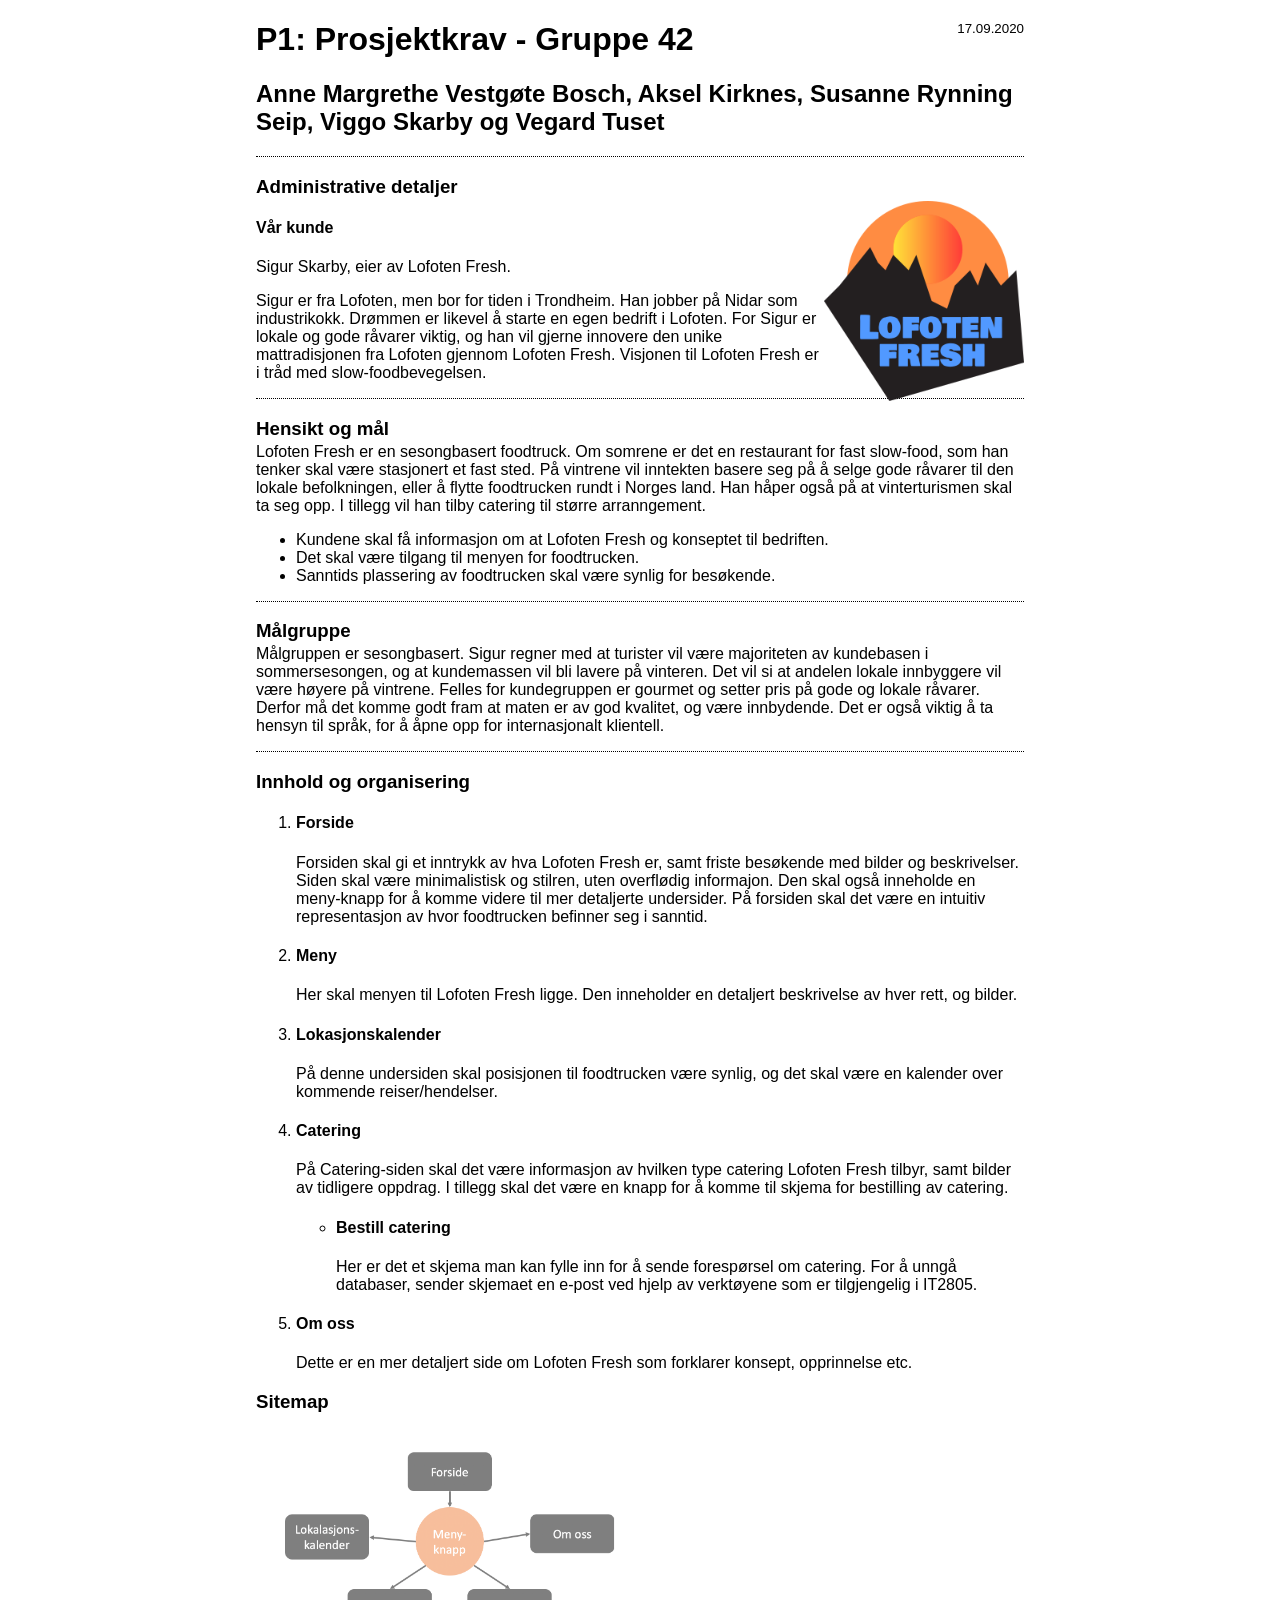
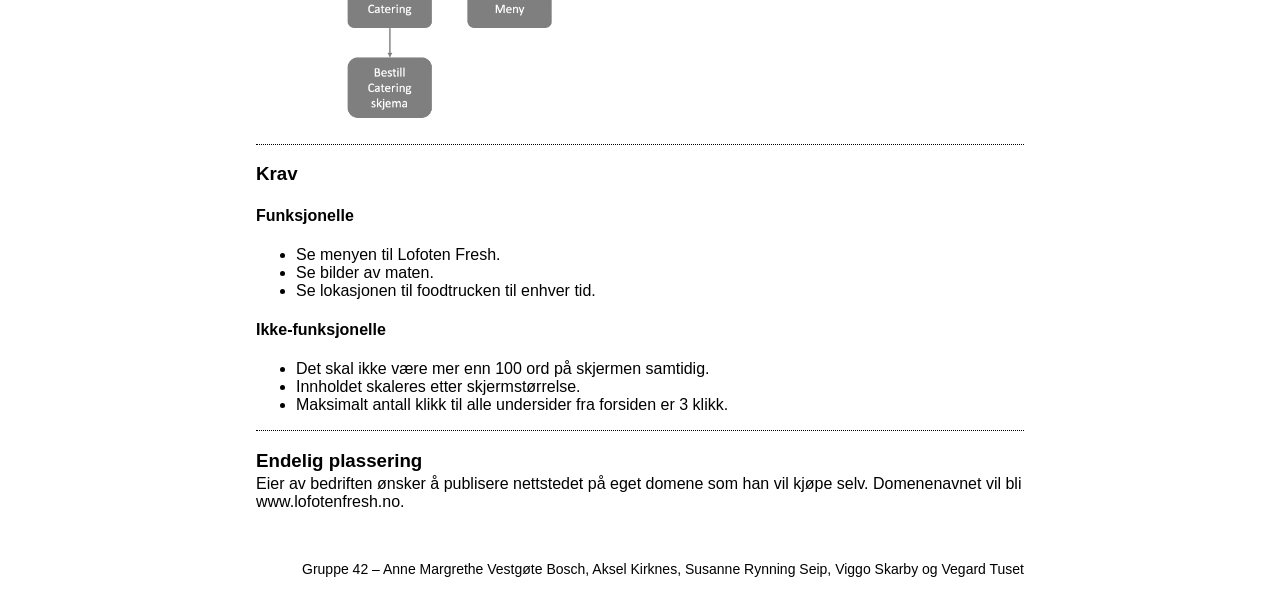
<file: P1/P1_requirements_42.html>
<!DOCTYPE html>
<html lang="nb" dir="ltr">

<head>
    <meta charset="utf-8">
    <title>P1 - LofotenFresh</title>
    <link rel="stylesheet" href="style.css">
</head>

<body>
    <header>
        <sub>17.09.2020</sub>
        <h1>P1: Prosjektkrav - Gruppe 42</h1>
        <h2>Anne Margrethe Vestgøte Bosch, Aksel Kirknes, Susanne Rynning Seip, Viggo Skarby og Vegard Tuset</h2>
    </header>
    <main>
        <section>
            <h3>Administrative detaljer</h3>
            <img src="logo.png" alt="Logo for Lofotoen Fresh" id="logo">
            <h4>Vår kunde</h4>
            <p>Sigur Skarby, eier av Lofoten Fresh.</p>
            <p>Sigur er fra Lofoten, men bor for tiden i Trondheim. Han jobber på Nidar som industrikokk. Drømmen er likevel å starte en egen bedrift i Lofoten. For Sigur er lokale og gode råvarer viktig, og han vil gjerne innovere den unike mattradisjonen fra Lofoten gjennom Lofoten Fresh. Visjonen til Lofoten Fresh er i tråd med slow-foodbevegelsen.</p>
        </section>
        <section>
            <h3>Hensikt og mål</h3>
            <p>Lofoten Fresh er en sesongbasert foodtruck. Om somrene er det en restaurant for fast slow-food, som han tenker skal være stasjonert et fast sted. På vintrene vil inntekten basere seg på å selge gode råvarer til den lokale befolkningen, eller å flytte foodtrucken rundt i Norges land. Han håper også på at vinterturismen skal ta seg opp. I tillegg vil han tilby catering til større arranngement.</p>
            <ul>
                <li>Kundene skal få informasjon om at Lofoten Fresh og konseptet til bedriften.</li>
                <li>Det skal være tilgang til menyen for foodtrucken.</li>
                <li>Sanntids plassering av foodtrucken skal være synlig for besøkende.</li>
            </ul>
        </section>
        <section>
            <h3>Målgruppe</h3>
            <p>Målgruppen er sesongbasert. Sigur regner med at turister vil være majoriteten av kundebasen i sommersesongen, og at kundemassen vil bli lavere på vinteren. Det vil si at andelen lokale innbyggere vil være høyere på vintrene. Felles for kundegruppen er gourmet og setter pris på gode og lokale råvarer. Derfor må det komme godt fram at maten er av god kvalitet, og være innbydende. Det er også viktig å ta hensyn til språk, for å åpne opp for internasjonalt klientell.</p>
        </section>
        <section>
            <h3>Innhold og organisering</h3>
            <ol>
                <li>
                    <h4>Forside</h4>
                    <p>Forsiden skal gi et inntrykk av hva Lofoten Fresh er, samt friste besøkende med bilder og beskrivelser. Siden skal være minimalistisk og stilren, uten overflødig informajon. Den skal også inneholde en meny-knapp for å komme videre til mer detaljerte undersider. På forsiden skal det være en intuitiv representasjon av hvor foodtrucken befinner seg i sanntid.</p>
                </li>
                <li>
                    <h4>Meny</h4>
                    <p>Her skal menyen til Lofoten Fresh ligge. Den inneholder en detaljert beskrivelse av hver rett, og bilder. </p>
                </li>
                <li>
                    <h4>Lokasjonskalender</h4>
                    <p>På denne undersiden skal posisjonen til foodtrucken være synlig, og det skal være en kalender over kommende reiser/hendelser.</p>
                </li>
                <li>
                    <h4>Catering</h4>
                    <p>På Catering-siden skal det være informasjon av hvilken type catering Lofoten Fresh tilbyr, samt bilder av tidligere oppdrag. I tillegg skal det være en knapp for å komme til skjema for bestilling av catering.</p>
                    <ul>
                        <li>
                            <h4>Bestill catering</h4>
                            <p>Her er det et skjema man kan fylle inn for å sende forespørsel om catering. For å unngå databaser, sender skjemaet en e-post ved hjelp av verktøyene som er tilgjengelig i IT2805.</p>
                        </li>
                    </ul>
                </li>
                <li>
                    <h4>Om oss</h4>
                    <p>Dette er en mer detaljert side om Lofoten Fresh som forklarer konsept, opprinnelse etc.</p>
                </li>
            </ol>
            <h3>Sitemap</h3>
            <img src="Sitemap.png" alt="Struktur over nettstedet." style="width:50%; height:auto;">
        </section>
        <section>
            <h3>Krav</h3>
            <h4>Funksjonelle</h4>
            <ul>
                <li>Se menyen til Lofoten Fresh.</li>
                <li>Se bilder av maten.</li>
                <li>Se lokasjonen til foodtrucken til enhver tid.</li>
            </ul>
            <h4>Ikke-funksjonelle</h4>
            <ul>
                <li>Det skal ikke være mer enn 100 ord på skjermen samtidig.</li>
                <li>Innholdet skaleres etter skjermstørrelse.</li>
                <li>Maksimalt antall klikk til alle undersider fra forsiden er 3 klikk.</li>
            </ul>
        </section>
        <section>
            <h3>Endelig plassering</h3>
            <p>Eier av bedriften ønsker å publisere nettstedet på eget domene som han vil kjøpe selv. Domenenavnet vil bli www.lofotenfresh.no.</p>
        </section>
    </main>
    <footer>
        <p>Gruppe 42 – Anne Margrethe Vestgøte Bosch, Aksel Kirknes, Susanne Rynning Seip, Viggo Skarby og Vegard Tuset</p>
    </footer>
</body>

</html>
</file>
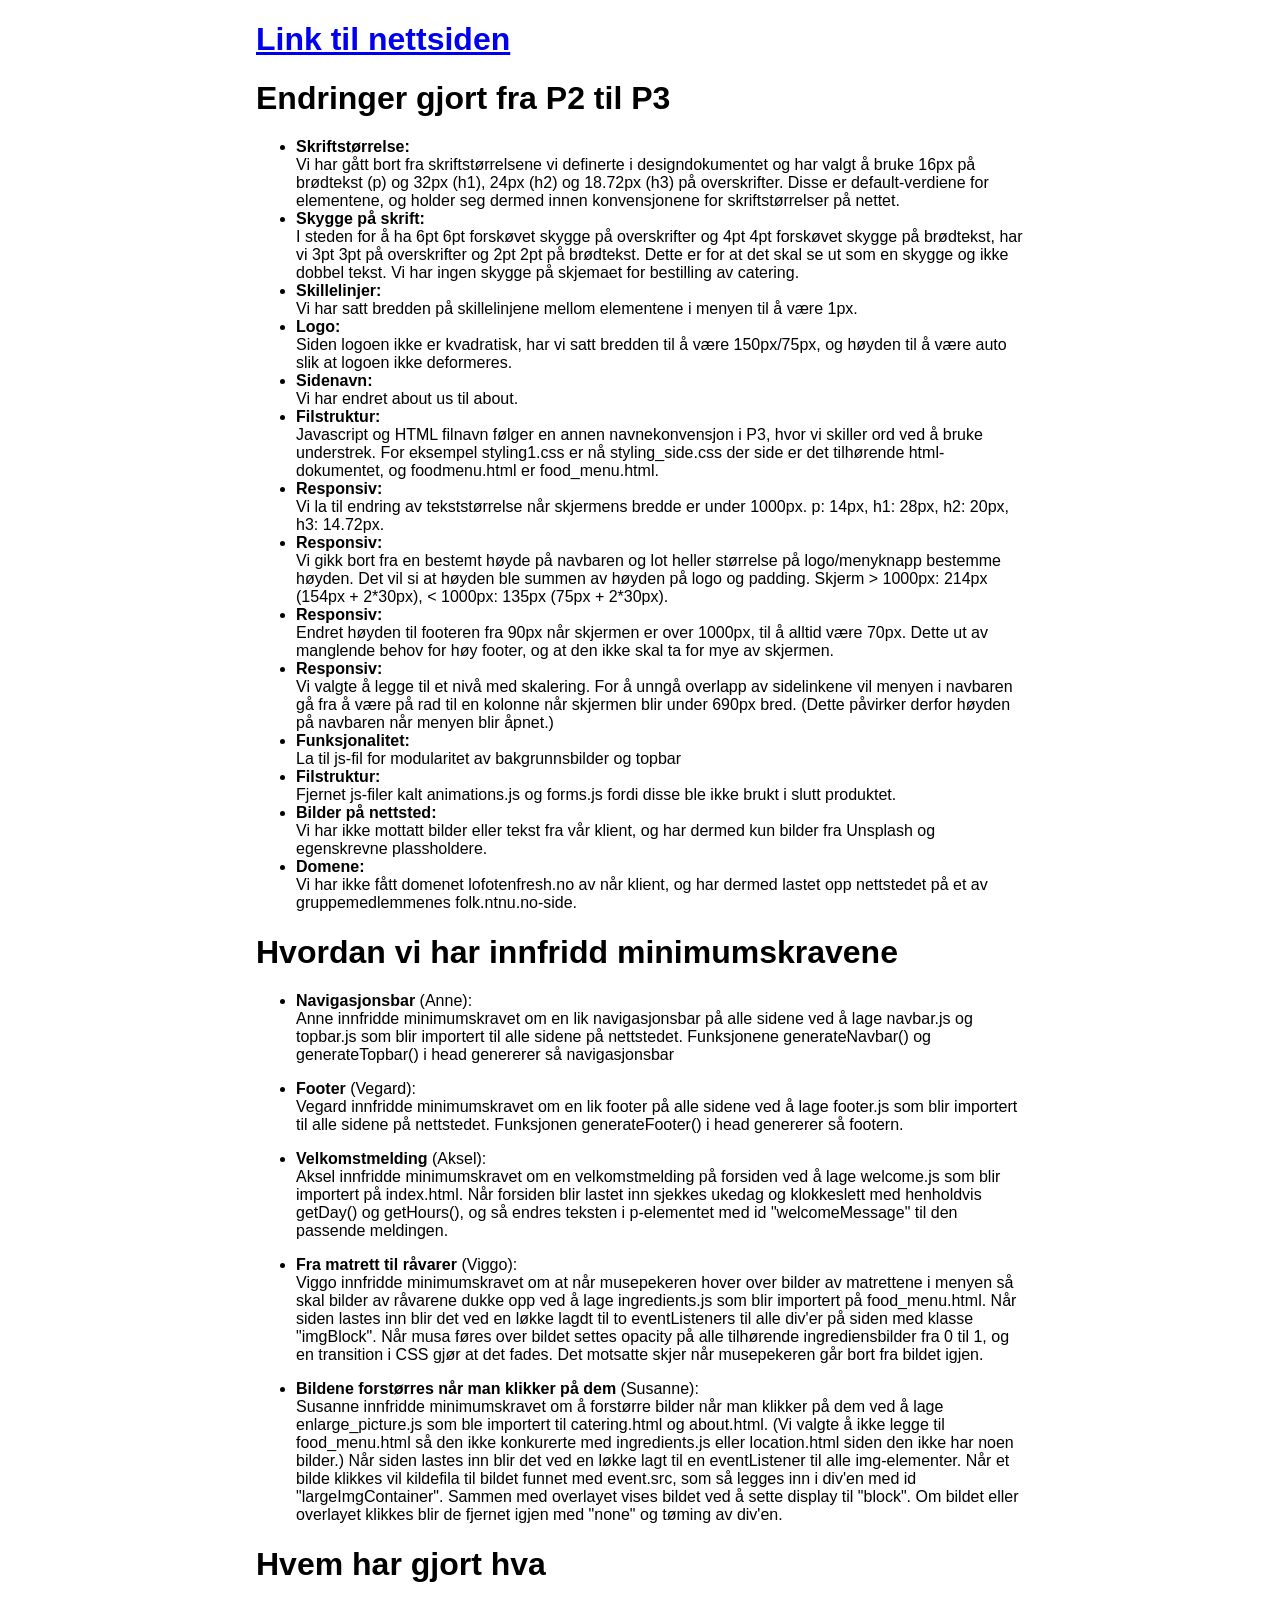
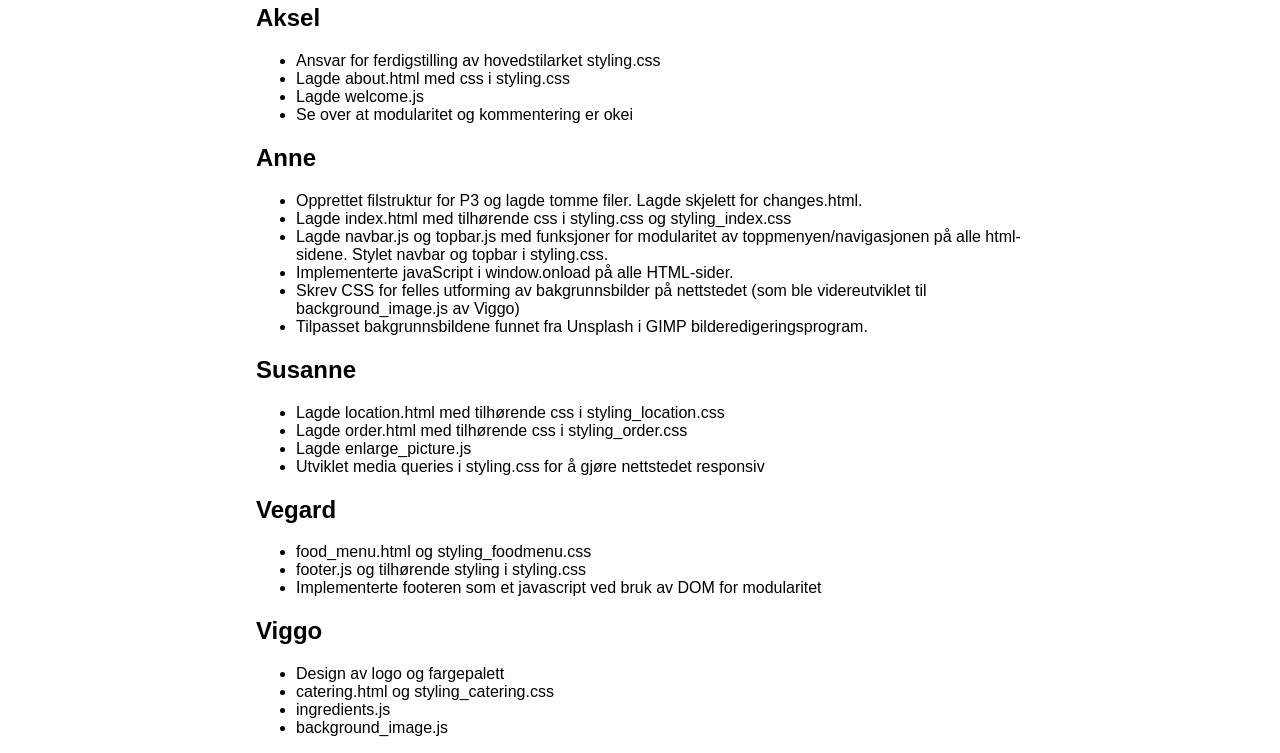
<file: P3/changes.html>
<!DOCTYPE html>
<html lang="nb">
    <head>
        <title>Endringer</title>
        <link rel="stylesheet" href="../P1/style.css">
    </head>
    <body>
        <h1><a href="http://folk.ntnu.no/viggosk" target="_blank">Link til nettsiden</a></h1>
        <h1>Endringer gjort fra P2 til P3</h1>
        <div>
            <ul>
                <li><b>Skriftstørrelse:</b><br> Vi har gått bort fra skriftstørrelsene vi definerte i designdokumentet og har valgt å bruke 16px på brødtekst (p) og 32px (h1), 24px (h2) og 18.72px (h3) på overskrifter. Disse er default-verdiene for elementene, og holder seg dermed innen konvensjonene for skriftstørrelser på nettet.
                </li>
                <li><b>Skygge på skrift:</b> <br> I steden for å ha 6pt 6pt forskøvet skygge på overskrifter og 4pt 4pt forskøvet skygge på brødtekst, har vi 3pt 3pt på overskrifter og 2pt 2pt på brødtekst. Dette er for at det skal se ut som en skygge og ikke dobbel tekst. Vi har ingen skygge på skjemaet for bestilling av catering.</li>
                <li><b>Skillelinjer:</b> <br />Vi har satt bredden på skillelinjene mellom elementene i menyen til å være 1px.</li>
                <li><b>Logo: </b><br /> Siden logoen ikke er kvadratisk, har vi satt bredden til å være 150px/75px, og høyden til å være auto slik at logoen ikke deformeres.</li>
                <li><b>Sidenavn:</b><br /> Vi har endret about us til about.</li>
                <li><b>Filstruktur:</b><br> Javascript og HTML filnavn følger en annen navnekonvensjon i P3, hvor vi skiller ord ved å bruke understrek. For eksempel styling1.css er nå styling_side.css der side er det tilhørende html-dokumentet, og foodmenu.html er food_menu.html.
                </li>
                <li><b>Responsiv:</b><br> Vi la til endring av tekststørrelse når skjermens bredde er under 1000px. p: 14px, h1: 28px, h2: 20px, h3: 14.72px.
                </li>
                <li><b>Responsiv:</b><br> Vi gikk bort fra en bestemt høyde på navbaren og lot heller størrelse på logo/menyknapp bestemme høyden. Det vil si at høyden ble summen av høyden på logo og padding. Skjerm &gt; 1000px: 214px (154px + 2*30px), &lt; 1000px: 135px (75px + 2*30px).
                </li>
                <li><b>Responsiv:</b><br> Endret høyden til footeren fra 90px når skjermen er over 1000px, til å alltid være 70px. Dette ut av manglende behov for høy footer, og at den ikke skal ta for mye av skjermen.</li>
                <li><b>Responsiv:</b><br> Vi valgte å legge til et nivå med skalering. For å unngå overlapp av sidelinkene vil menyen i navbaren gå fra å være på rad til en kolonne når skjermen blir under 690px bred. (Dette påvirker derfor høyden på navbaren når menyen blir åpnet.)
                </li>
                <li><b>Funksjonalitet:</b><br> La til js-fil for modularitet av bakgrunnsbilder og topbar</li>
                <li><b>Filstruktur:</b><br> Fjernet js-filer kalt animations.js og forms.js fordi disse ble ikke brukt i slutt produktet.</li>
                <li><b>Bilder på nettsted:</b> <br />Vi har ikke mottatt bilder eller tekst fra vår klient, og har dermed kun bilder fra Unsplash og egenskrevne plassholdere.</li>
                <li><b>Domene: </b><br /> Vi har ikke fått domenet lofotenfresh.no av når klient, og har dermed lastet opp nettstedet på et av gruppemedlemmenes folk.ntnu.no-side.</li>
            </ul>
        </div>
        <div>
          <h1>Hvordan vi har innfridd minimumskravene</h1>
          <ul>
              <li>
                  <p><strong>Navigasjonsbar</strong> (Anne): <br>
                  Anne innfridde minimumskravet om en lik navigasjonsbar på alle sidene ved å lage navbar.js og topbar.js som blir importert til alle sidene på nettstedet. Funksjonene generateNavbar() og generateTopbar() i head genererer så navigasjonsbar</p>
              </li>
              <li>
                  <p><strong>Footer</strong> (Vegard): <br>
                  Vegard innfridde minimumskravet om en lik footer på alle sidene ved å lage footer.js som blir importert til alle sidene på nettstedet. Funksjonen generateFooter() i head genererer så footern.</p>
              </li>
              <li>
                  <p><strong>Velkomstmelding</strong> (Aksel): <br>
                    Aksel innfridde minimumskravet om en velkomstmelding på forsiden ved å lage welcome.js som blir importert på index.html. Når forsiden blir lastet inn sjekkes ukedag og klokkeslett med henholdvis getDay() og getHours(), og så endres teksten i p-elementet med id "welcomeMessage" til den passende meldingen.</p>
              </li>
              <li>
                  <p><strong>Fra matrett til råvarer</strong> (Viggo): <br>
                    Viggo innfridde minimumskravet om at når musepekeren hover over bilder av matrettene i menyen så skal bilder av råvarene dukke opp ved å lage ingredients.js som blir importert på food_menu.html. Når siden lastes inn blir det ved en løkke lagdt til to eventListeners til alle div'er på siden med klasse "imgBlock". Når musa føres over bildet settes opacity på alle tilhørende ingrediensbilder fra 0 til 1, og en transition i CSS gjør at det fades. Det motsatte skjer når musepekeren går bort fra bildet igjen.</p>
              </li>
              <li>
                  <p><strong>Bildene forstørres når man klikker på dem</strong> (Susanne): <br>
                    Susanne innfridde minimumskravet om å forstørre bilder når man klikker på dem ved å lage enlarge_picture.js som ble importert til catering.html og about.html. (Vi valgte å ikke legge til food_menu.html så den ikke konkurerte med ingredients.js eller location.html siden den ikke har noen bilder.) Når siden lastes inn blir det ved en løkke lagt til en eventListener til alle img-elementer. Når et bilde klikkes vil kildefila til bildet funnet med event.src, som så legges inn i div'en med id "largeImgContainer". Sammen med overlayet vises bildet ved å sette display til "block". Om bildet eller overlayet klikkes blir de fjernet igjen med "none" og tøming av div'en.</p>
              </li>
          </ul>
        </div>
        <div>
            <h1>Hvem har gjort hva</h1>
            <h2>Aksel</h2>
            <ul>
              <li>Ansvar for ferdigstilling av hovedstilarket styling.css</li>
              <li>Lagde about.html med css i styling.css</li>
              <li>Lagde welcome.js</li>
              <li>Se over at modularitet og kommentering er okei</li>
            </ul>
            <h2>Anne</h2>
            <ul>
                <li>Opprettet filstruktur for P3 og lagde tomme filer. Lagde skjelett for changes.html.</li>
                <li>Lagde index.html med tilhørende css i styling.css og styling_index.css</li>
                <li>Lagde navbar.js og topbar.js med funksjoner for modularitet av toppmenyen/navigasjonen på alle html-sidene. Stylet navbar og topbar i styling.css.</li>
                <li>Implementerte javaScript i window.onload på alle HTML-sider.</li>
                <li>Skrev CSS for felles utforming av bakgrunnsbilder på nettstedet (som ble videreutviklet til background_image.js av Viggo)</li>
                <li>Tilpasset bakgrunnsbildene funnet fra Unsplash i GIMP bilderedigeringsprogram.</li>
            </ul>
            <h2>Susanne</h2>
            <ul>
              <li>Lagde location.html med tilhørende css i styling_location.css</li>
              <li>Lagde order.html med tilhørende css i styling_order.css</li>
              <li>Lagde enlarge_picture.js</li>
              <li>Utviklet media queries i styling.css for å gjøre nettstedet responsiv</li>
            </ul>
            <h2>Vegard</h2>
            <ul>
              <li>food_menu.html og styling_foodmenu.css</li>
              <li>footer.js og tilhørende styling i styling.css</li>
              <li>Implementerte footeren som et javascript ved bruk av DOM for modularitet</li>
            </ul>
            <h2>Viggo</h2>
            <ul>
              <li>Design av logo og fargepalett</li>
              <li>catering.html og styling_catering.css</li>
              <li>ingredients.js</li>
              <li>background_image.js</li>
            </ul>
        </div>
    </body>
</html>
</file>
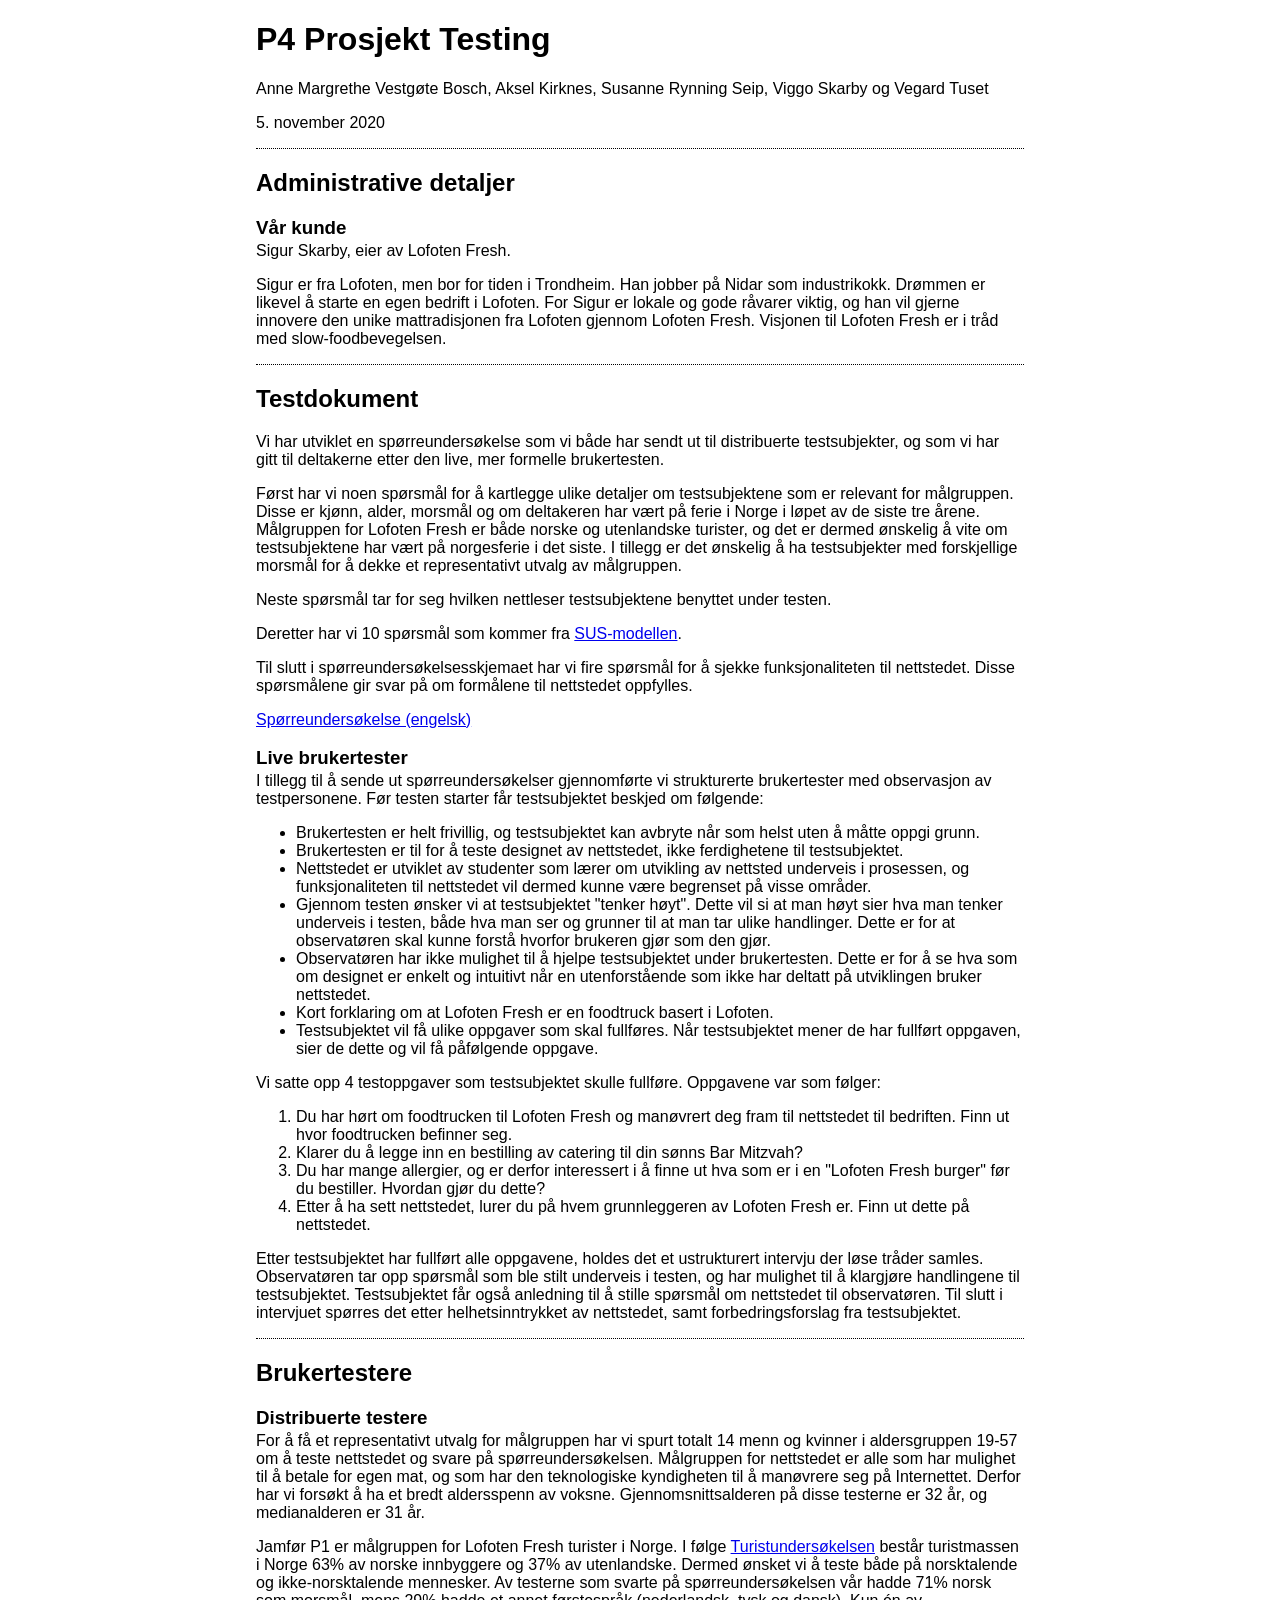
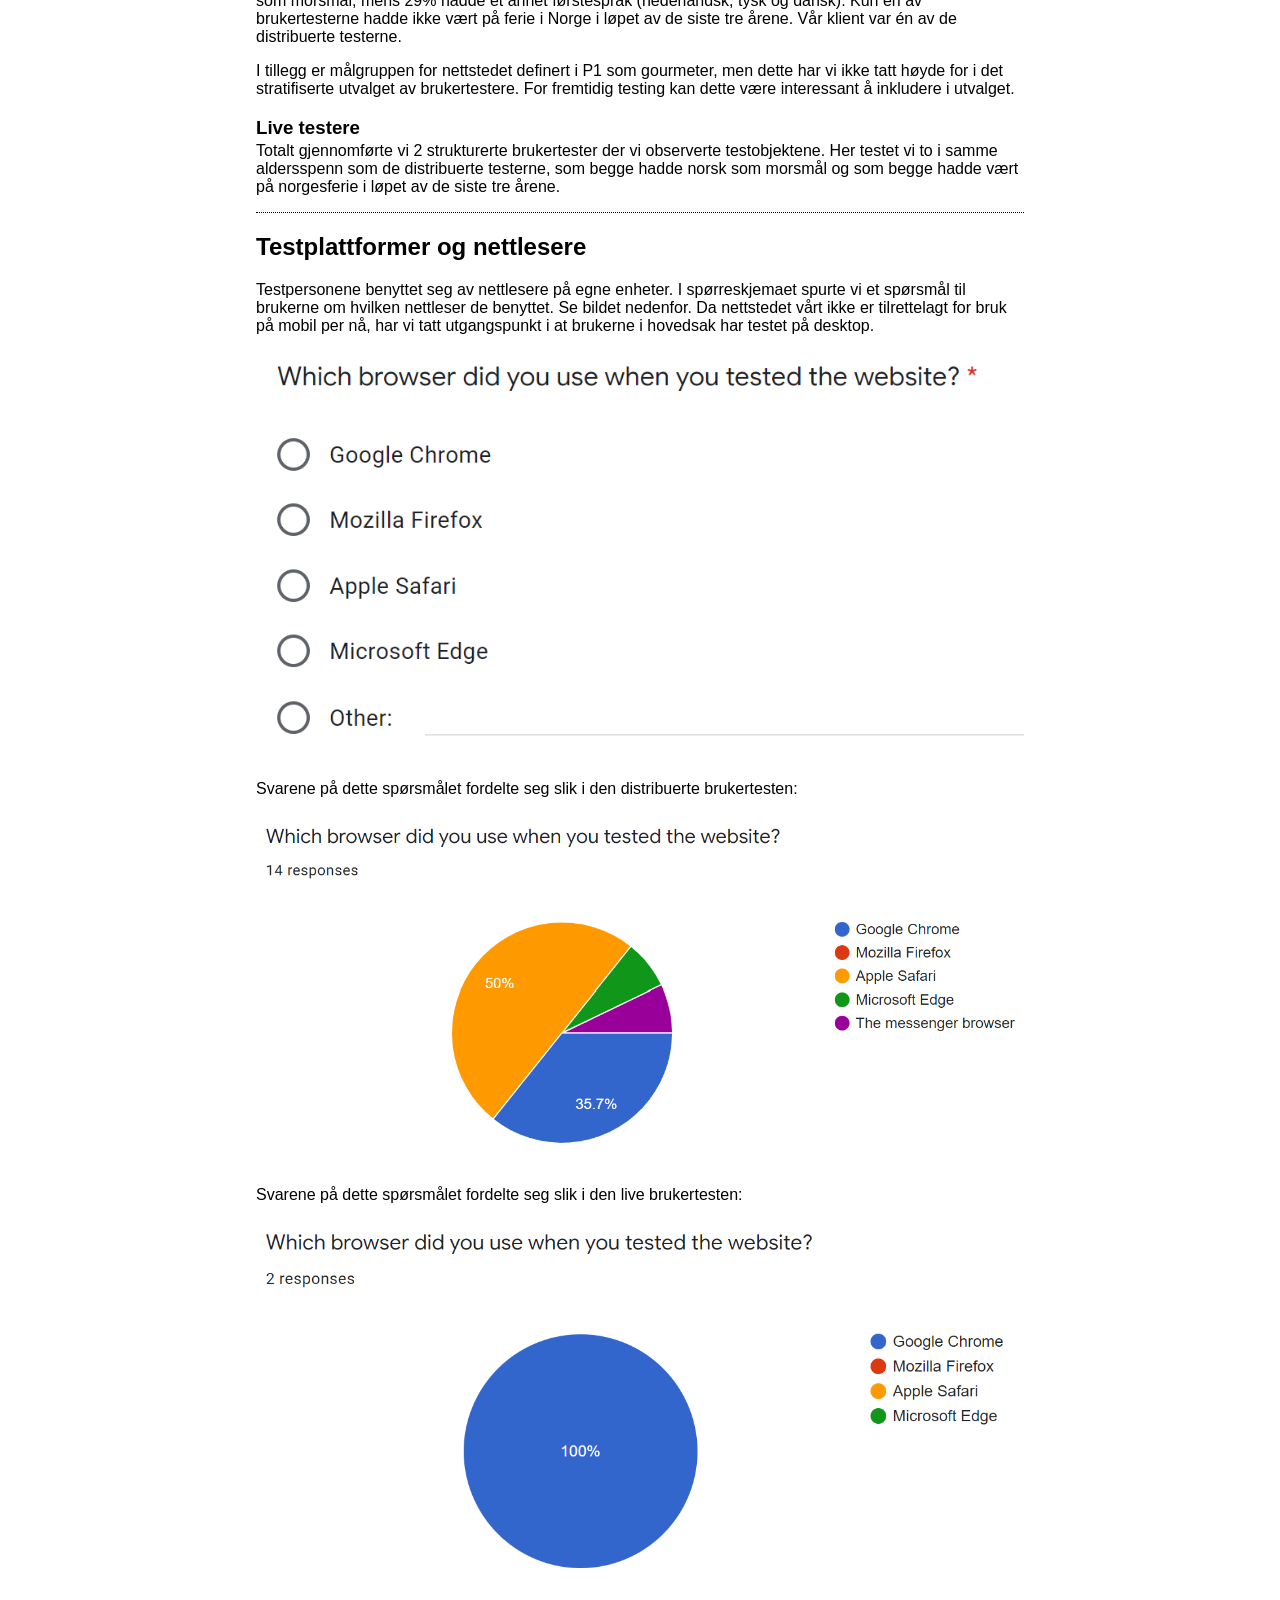
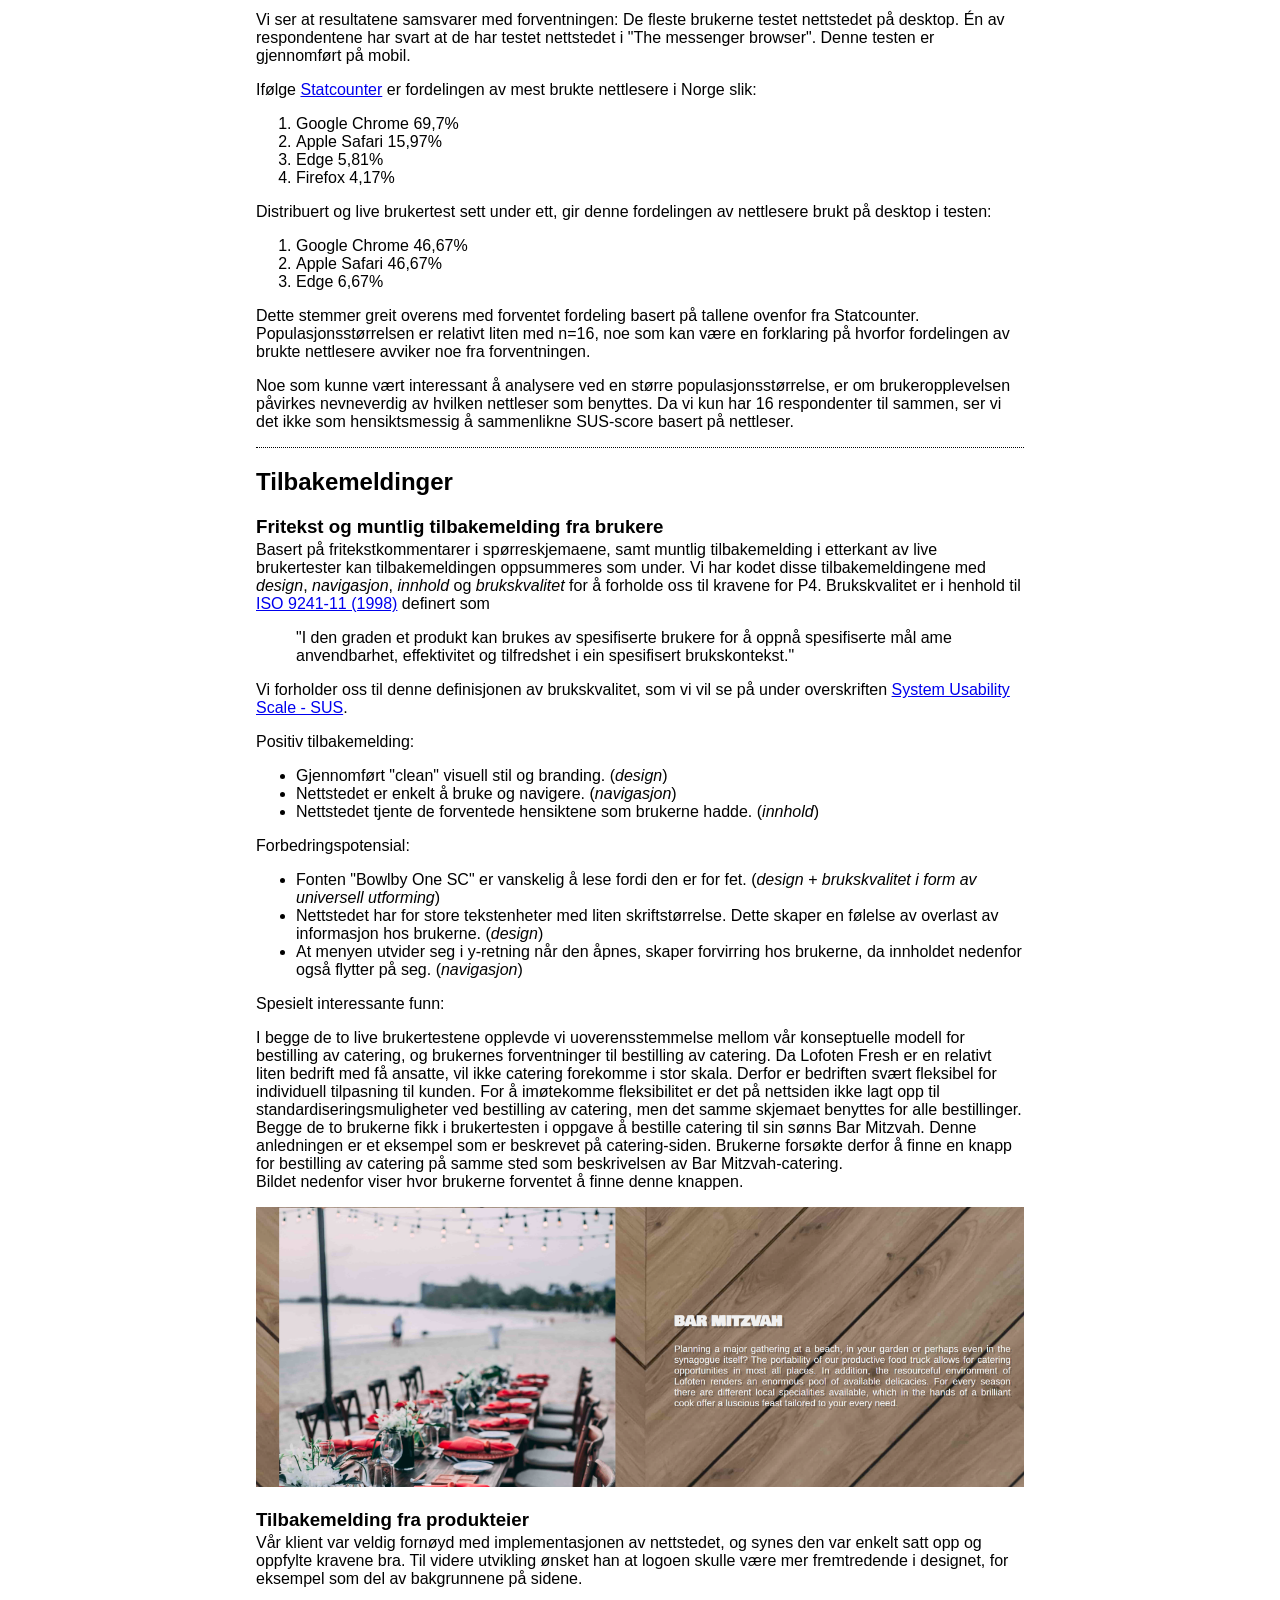
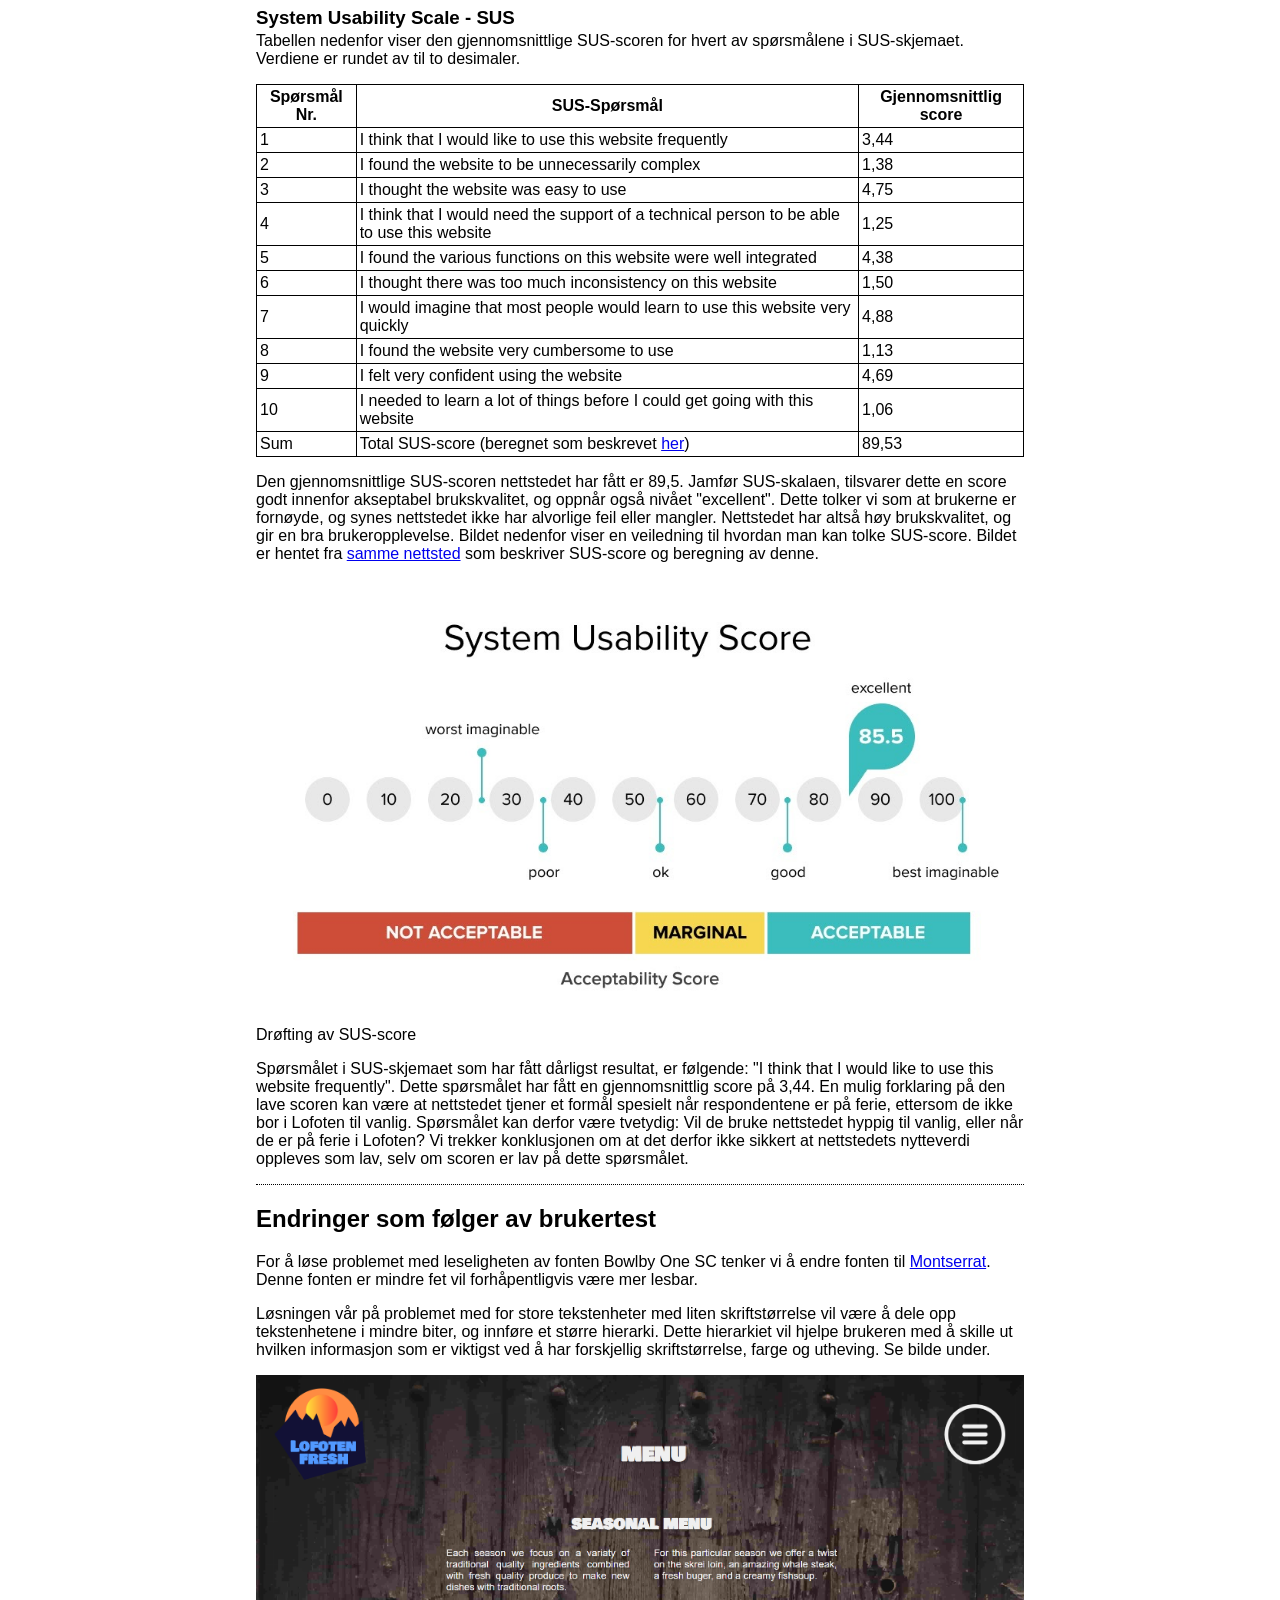
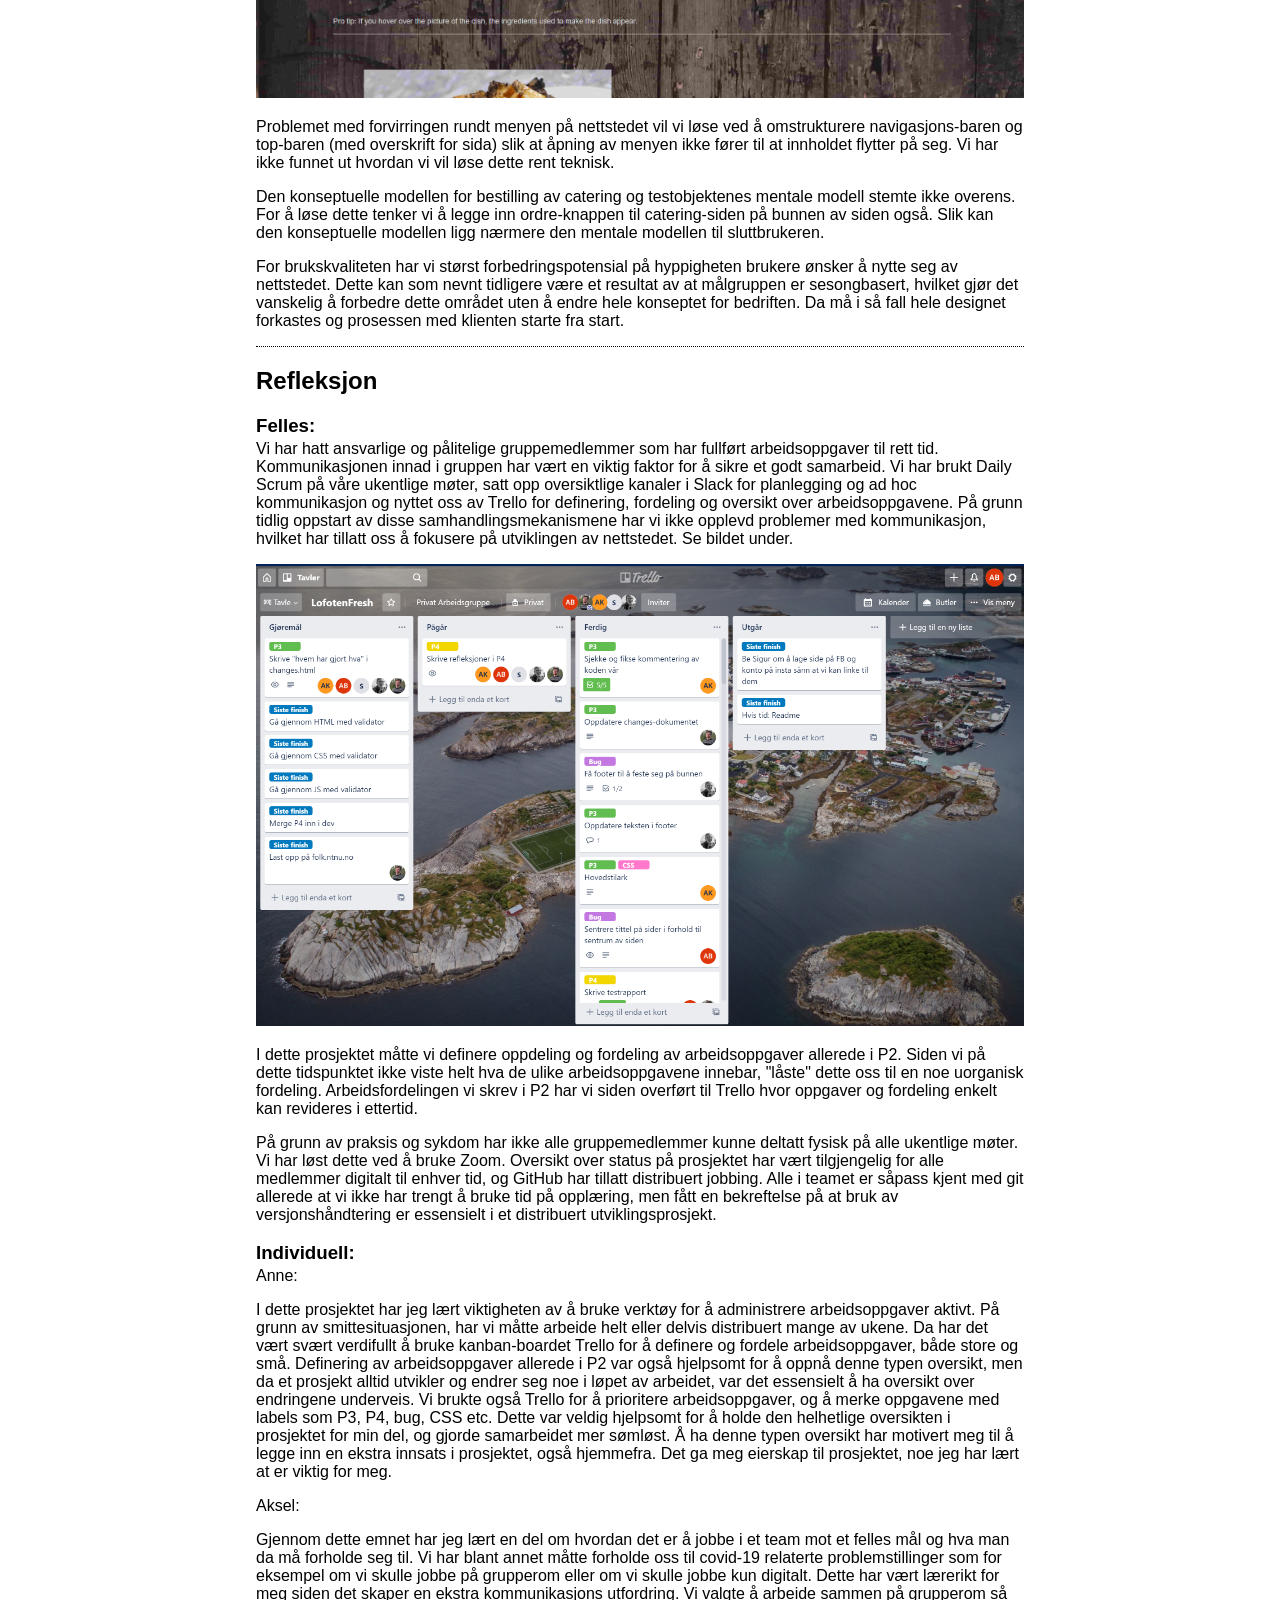
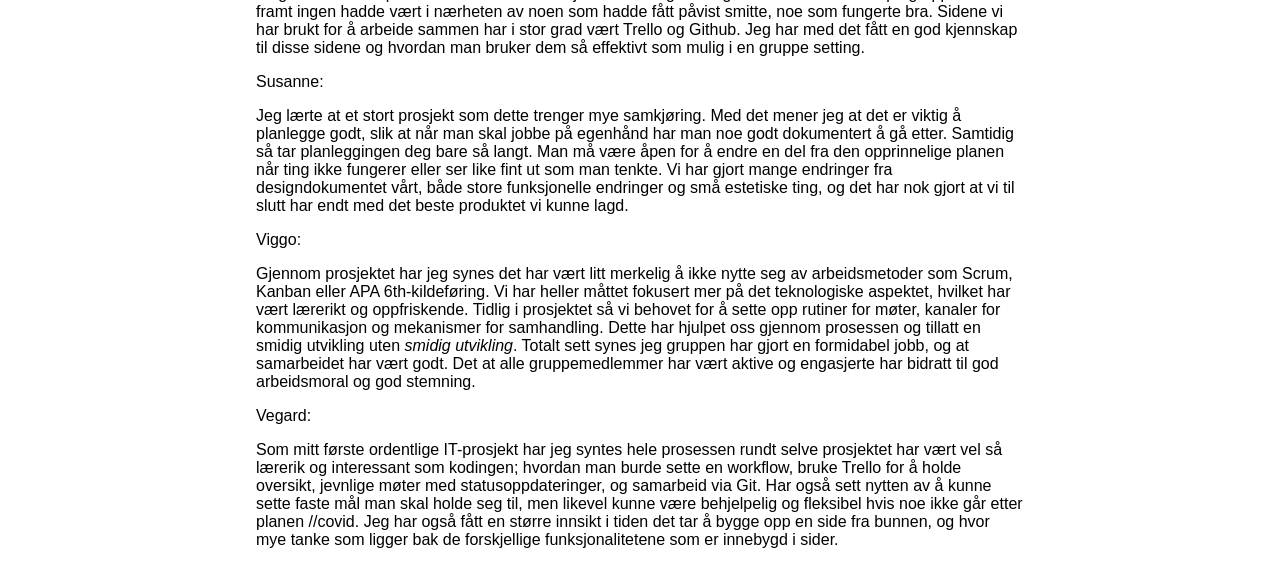
<file: P4/P4_testing_42.html>
<!DOCTYPE html>
<html lang="nb" dir="ltr">
  <head>
    <meta charset="utf-8">
    <link rel="stylesheet" href="../P1/style.css">
    <title>P4 - LofotenFresh</title>
  </head>

  <body>
  <header>
    <h1>P4 Prosjekt Testing</h1>
    <p>Anne Margrethe Vestgøte Bosch, Aksel Kirknes, Susanne Rynning Seip, Viggo Skarby og Vegard Tuset</p>
    <p>5. november 2020</p>
  </header>
  <main>
    <section>
        <h2>Administrative detaljer</h2>
        <h3>Vår kunde</h3>
        <p>Sigur Skarby, eier av Lofoten Fresh.</p>
        <p>
          Sigur er fra Lofoten, men bor for tiden i Trondheim. Han jobber på Nidar som industrikokk. Drømmen er likevel å starte en egen bedrift i Lofoten.
          For Sigur er lokale og gode råvarer viktig, og han vil gjerne innovere den unike mattradisjonen fra Lofoten gjennom Lofoten Fresh. Visjonen til Lofoten Fresh er i tråd med slow-foodbevegelsen.
        </p>
    </section>
    <section>
      <h2>Testdokument</h2>
      <p>Vi har utviklet en spørreundersøkelse som vi både har sendt ut til distribuerte testsubjekter, og som vi har gitt til deltakerne etter den live, mer formelle brukertesten.</p>
      <p>Først har vi noen spørsmål for å kartlegge ulike detaljer om testsubjektene som er relevant for målgruppen. Disse er kjønn, alder, morsmål og om deltakeren har vært på ferie i Norge i løpet av de siste tre årene.
        Målgruppen for Lofoten Fresh er både norske og utenlandske turister, og det er dermed ønskelig å vite om testsubjektene har vært på norgesferie i det siste. I tillegg er det ønskelig å ha testsubjekter med forskjellige morsmål for å dekke et representativt utvalg av målgruppen.</p>
      <p>Neste spørsmål tar for seg hvilken nettleser testsubjektene benyttet under testen.</p>
      <p>Deretter har vi 10 spørsmål som kommer fra <a target="_blank" href="https://xd.adobe.com/ideas/process/user-testing/sus-system-usability-scale-ux/">SUS-modellen</a>.</p>
      <p>Til slutt i spørreundersøkelsesskjemaet har vi fire spørsmål for å sjekke funksjonaliteten til nettstedet. Disse spørsmålene gir svar på om formålene til nettstedet oppfylles. </p>
      <a target="_blank" href="https://docs.google.com/forms/d/e/1FAIpQLSdvVfRgsalTUaJ2c09WqnBzJii_hmdk4PY4TL08MVyIVJL28w/viewform?usp=sf_link">Spørreundersøkelse (engelsk)</a>
      <h3>Live brukertester</h3>
      <p>I tillegg til å sende ut spørreundersøkelser gjennomførte vi strukturerte brukertester med observasjon av testpersonene. Før testen starter får testsubjektet beskjed om følgende:</p>
      <ul>
        <li>Brukertesten er helt frivillig, og testsubjektet kan avbryte når som helst uten å måtte oppgi grunn.</li>
        <li>Brukertesten er til for å teste designet av nettstedet, ikke ferdighetene til testsubjektet.</li>
        <li>Nettstedet er utviklet av studenter som lærer om utvikling av nettsted underveis i prosessen, og funksjonaliteten til nettstedet vil dermed kunne være begrenset på visse områder.</li>
        <li>Gjennom testen ønsker vi at testsubjektet "tenker høyt". Dette vil si at man høyt sier hva man tenker underveis i testen, både hva man ser og grunner til at man tar ulike handlinger. Dette er for at observatøren skal kunne forstå hvorfor brukeren gjør som den gjør.</li>
        <li>Observatøren har ikke mulighet til å hjelpe testsubjektet under brukertesten. Dette er for å se hva som om designet er enkelt og intuitivt når en utenforstående som ikke har deltatt på utviklingen bruker nettstedet.</li>
        <li>Kort forklaring om at Lofoten Fresh er en foodtruck basert i Lofoten.</li>
        <li>Testsubjektet vil få ulike oppgaver som skal fullføres. Når testsubjektet mener de har fullført oppgaven, sier de dette og vil få påfølgende oppgave.</li>
      </ul>
      <p>Vi satte opp 4 testoppgaver som testsubjektet skulle fullføre. Oppgavene var som følger:</p>
      <ol>
        <li>Du har hørt om foodtrucken til Lofoten Fresh og manøvrert deg fram til nettstedet til bedriften. Finn ut hvor foodtrucken befinner seg.</li>
        <li>Klarer du å legge inn en bestilling av catering til din sønns Bar Mitzvah?</li>
        <li>Du har mange allergier, og er derfor interessert i å finne ut hva som er i en "Lofoten Fresh burger" før du bestiller. Hvordan gjør du dette?</li>
        <li>Etter å ha sett nettstedet, lurer du på hvem grunnleggeren av Lofoten Fresh er. Finn ut dette på nettstedet.</li>
      </ol>
      <p>Etter testsubjektet har fullført alle oppgavene, holdes det et ustrukturert intervju der løse tråder samles. Observatøren tar opp spørsmål som ble stilt underveis i testen, og har mulighet til å klargjøre handlingene til testsubjektet. Testsubjektet får også anledning til å stille spørsmål om nettstedet til observatøren. Til slutt i intervjuet spørres det etter helhetsinntrykket av nettstedet, samt forbedringsforslag fra testsubjektet.</p>
    </section>
    <section>
      <h2>Brukertestere</h2>
      <h3>Distribuerte testere</h3>
      <p>For å få et representativt utvalg for målgruppen har vi spurt totalt 14 menn og kvinner i aldersgruppen 19-57 om å teste nettstedet og svare på spørreundersøkelsen.
        Målgruppen for nettstedet er alle som har mulighet til å betale for egen mat, og som har den teknologiske kyndigheten til å manøvrere seg på Internettet.
        Derfor har vi forsøkt å ha et bredt aldersspenn av voksne. Gjennomsnittsalderen på disse testerne er 32 år, og medianalderen er 31 år.</p>
      <p>Jamfør P1 er målgruppen for Lofoten Fresh turister i Norge. I følge <a target="_blank" href="https://assets.simpleviewcms.com/simpleview/image/upload/v1/clients/norway/Turistunders_kelsen_2019_rsrapport_87c708cf-cdb5-4d65-87bb-675031466ad5.pdf">Turistundersøkelsen</a> består turistmassen i Norge 63% av norske innbyggere og 37% av utenlandske. Dermed ønsket vi å teste både på  norsktalende og ikke-norsktalende mennesker. Av testerne som svarte på spørreundersøkelsen vår hadde 71% norsk som morsmål, mens 29% hadde et annet førstespråk (nederlandsk, tysk og dansk). Kun én av brukertesterne hadde ikke vært på ferie i Norge i løpet av de siste tre årene. Vår klient var én av de distribuerte testerne.</p>
      <p>I tillegg er målgruppen for nettstedet definert i P1 som gourmeter, men dette har vi ikke tatt høyde for i det stratifiserte utvalget av brukertestere. For fremtidig testing kan dette være interessant å inkludere i utvalget.</p>
      <h3>Live testere</h3>
      <p>Totalt gjennomførte vi 2 strukturerte brukertester der vi observerte testobjektene. Her testet vi to i samme aldersspenn som de distribuerte testerne, som begge hadde norsk som morsmål og som begge hadde vært på norgesferie i løpet av de siste tre årene.</p>
    </section>
    <section>
      <h2>Testplattformer og nettlesere</h2>
      <p>
        Testpersonene benyttet seg av nettlesere på egne enheter.
        I spørreskjemaet spurte vi et spørsmål til brukerne om hvilken nettleser de benyttet. Se bildet nedenfor.
        Da nettstedet vårt ikke er tilrettelagt for bruk på mobil per nå, har vi tatt utgangspunkt i at brukerne i hovedsak har testet på desktop.
      </p>
      <img src="images/browsers_options.png" width="500" alt="Browser options in the questionnaire"/>
      <p>Svarene på dette spørsmålet fordelte seg slik i den distribuerte brukertesten:</p>
      <img src="images/browsers_distributed.png" width="500" alt="Browser answers from distributed test"/>
      <p>Svarene på dette spørsmålet fordelte seg slik i den live brukertesten:</p>
      <img src="images/browsers_live.png" width="500" alt="Browser answers from live test"/>
      <p>Vi ser at resultatene samsvarer med forventningen: De fleste brukerne testet nettstedet på desktop.
        Én av respondentene har svart at de har testet nettstedet i "The messenger browser".
        Denne testen er gjennomført på mobil.
      </p>
      <p>Ifølge <a target="_blank" href="https://gs.statcounter.com/browser-market-share/desktop/norway">Statcounter</a> er fordelingen av mest brukte nettlesere i Norge slik:</p>
      <ol>
        <li>Google Chrome 69,7%</li>
        <li>Apple Safari 15,97%</li>
        <li>Edge 5,81%</li>
        <li>Firefox 4,17%</li>
      </ol>
      <p>Distribuert og live brukertest sett under ett, gir denne fordelingen av nettlesere brukt på desktop i testen:</p>
      <ol>
        <li>Google Chrome 46,67%</li>
        <li>Apple Safari 46,67%</li>
        <li>Edge 6,67%</li>
      </ol>
      <p>Dette stemmer greit overens med forventet fordeling basert på tallene ovenfor fra Statcounter.
        Populasjonsstørrelsen er relativt liten med n=16, noe som kan være en forklaring på hvorfor fordelingen av brukte nettlesere avviker noe fra forventningen.</p>
      <p>Noe som kunne vært interessant å analysere ved en større populasjonsstørrelse, er om brukeropplevelsen påvirkes nevneverdig av hvilken nettleser som benyttes.
        Da vi kun har 16 respondenter til sammen, ser vi det ikke som hensiktsmessig å sammenlikne SUS-score basert på nettleser.
      </p>
    </section>
    <section>
      <h2>Tilbakemeldinger</h2>
      <h3>Fritekst og muntlig tilbakemelding fra brukere</h3>
      <p>Basert på fritekstkommentarer i spørreskjemaene, samt muntlig tilbakemelding i etterkant av live brukertester kan tilbakemeldingen oppsummeres som under. Vi har kodet disse tilbakemeldingene med <em>design</em>, <em>navigasjon</em>, <em>innhold</em> og <em>brukskvalitet</em> for å forholde oss til kravene for P4. Brukskvalitet er i henhold til <a href="https://www.iso.org/standard/16883.html">ISO 9241-11 (1998)</a> definert som
      <blockquote cite="https://www.iso.org/standard/16883.html">"I den graden et produkt kan brukes av spesifiserte brukere for å oppnå spesifiserte mål ame anvendbarhet, effektivitet og tilfredshet i ein spesifisert brukskontekst." </blockquote>
      Vi forholder oss til denne definisjonen av brukskvalitet, som vi vil se på under overskriften <a href="#sus">System Usability Scale - SUS</a>.</p>
      <p>Positiv tilbakemelding:</p>
      <ul>
        <li>Gjennomført "clean" visuell stil og branding. (<em>design</em>) </li>
        <li>Nettstedet er enkelt å bruke og navigere. (<em>navigasjon</em>) </li>
        <li>Nettstedet tjente de forventede hensiktene som brukerne hadde. (<em>innhold</em>) </li>
      </ul>
      <p>Forbedringspotensial:</p>
      <ul>
        <li>Fonten "Bowlby One SC" er vanskelig å lese fordi den er for fet. (<em>design + brukskvalitet i form av universell utforming</em>) </li>
        <li>Nettstedet har for store tekstenheter med liten skriftstørrelse. Dette skaper en følelse av overlast av informasjon hos brukerne. (<em>design</em>) </li>
        <li>At menyen utvider seg i y-retning når den åpnes, skaper forvirring hos brukerne, da innholdet nedenfor også flytter på seg. (<em>navigasjon</em>) </li>
      </ul>
      <p>Spesielt interessante funn:</p>
      <p>I begge de to live brukertestene opplevde vi uoverensstemmelse mellom vår konseptuelle modell for bestilling av catering, og brukernes forventninger til bestilling av catering. Da Lofoten Fresh er en relativt liten bedrift med få ansatte, vil ikke catering forekomme i stor skala. Derfor er bedriften svært fleksibel for individuell tilpasning til kunden. For å imøtekomme fleksibilitet er det på nettsiden ikke lagt opp til standardiseringsmuligheter ved bestilling av catering, men det samme skjemaet benyttes for alle bestillinger. Begge de to brukerne fikk i brukertesten i oppgave å bestille catering til sin sønns Bar Mitzvah. Denne anledningen er et eksempel som er beskrevet på catering-siden. Brukerne forsøkte derfor å finne en knapp for bestilling av catering på samme sted som beskrivelsen av Bar Mitzvah-catering. <br>
      Bildet nedenfor viser hvor brukerne forventet å finne denne knappen.</p>
      <img src="images/bar_mitzvah.png" alt="Bar Mitzvah description">
      <h3>Tilbakemelding fra produkteier</h3>
      <p>Vår klient var veldig fornøyd med implementasjonen av nettstedet, og synes den var enkelt satt opp og oppfylte kravene bra. Til videre utvikling ønsket han at logoen skulle være mer fremtredende i designet, for eksempel som del av bakgrunnene på sidene.</p>
      <h3 id="sus">System Usability Scale - SUS</h3>
      <p>Tabellen nedenfor viser den gjennomsnittlige SUS-scoren for hvert av spørsmålene i SUS-skjemaet.
        Verdiene er rundet av til to desimaler.
      </p>
      <table>
        <tr>
          <th>Spørsmål Nr.</th>
          <th>SUS-Spørsmål</th>
          <th>Gjennomsnittlig score</th>
        </tr>
        <tr>
          <td>1</td>
          <td>I think that I would like to use this website frequently</td>
          <td>3,44</td>
        </tr>
        <tr>
          <td>2</td>
          <td>I found the website to be unnecessarily complex</td>
          <td>1,38</td>
        </tr>
        <tr>
          <td>3</td>
          <td>I thought the website was easy to use</td>
          <td>4,75</td>
        </tr>
        <tr>
          <td>4</td>
          <td>I think that I would need the support of a technical person to be able to use this website</td>
          <td>1,25</td>
        </tr>
        <tr>
          <td>5</td>
          <td>I found the various functions on this website were well integrated</td>
          <td>4,38</td>
        </tr>
        <tr>
          <td>6</td>
          <td>I thought there was too much inconsistency on this website</td>
          <td>1,50</td>
        </tr>
        <tr>
          <td>7</td>
          <td>I would imagine that most people would learn to use this website very quickly</td>
          <td>4,88</td>
        </tr>
        <tr>
          <td>8</td>
          <td>I found the website very cumbersome to use</td>
          <td>1,13</td>
        </tr>
        <tr>
          <td>9</td>
          <td>I felt very confident using the website</td>
          <td>4,69</td>
        </tr>
        <tr>
          <td>10</td>
          <td>I needed to learn a lot of things before I could get going with this website</td>
          <td>1,06</td>
        </tr>
        <tr>
          <td>Sum</td>
          <td>Total SUS-score (beregnet som beskrevet <a target="_blank" href="https://xd.adobe.com/ideas/process/user-testing/sus-system-usability-scale-ux/">her</a>)</td>
          <td>89,53</td>
        </tr>
      </table>
      <p>
        Den gjennomsnittlige SUS-scoren nettstedet har fått er 89,5.
        Jamfør SUS-skalaen, tilsvarer dette en score godt innenfor akseptabel brukskvalitet, og oppnår også nivået "excellent".
        Dette tolker vi som at brukerne er fornøyde, og synes nettstedet ikke har alvorlige feil eller mangler. Nettstedet har altså høy brukskvalitet, og gir en bra brukeropplevelse.
        Bildet nedenfor viser en veiledning til hvordan man kan tolke SUS-score. Bildet er hentet fra <a target="_blank" href="https://xd.adobe.com/ideas/process/user-testing/sus-system-usability-scale-ux/">samme nettsted</a> som beskriver SUS-score og beregning av denne.
      </p>
      <img src="images/SUS_score_meaning.jpg" width="500" alt="SUS score meaning"/>
      <p>Drøfting av SUS-score</p>
      <p>Spørsmålet i SUS-skjemaet som har fått dårligst resultat, er følgende: "I think that I would like to use this website frequently".
        Dette spørsmålet har fått en gjennomsnittlig score på 3,44.
        En mulig forklaring på den lave scoren kan være at nettstedet tjener et formål spesielt når respondentene er på ferie, ettersom de ikke bor i Lofoten til vanlig.
        Spørsmålet kan derfor være tvetydig: Vil de bruke nettstedet hyppig til vanlig, eller når de er på ferie i Lofoten?
        Vi trekker konklusjonen om at det derfor ikke sikkert at nettstedets nytteverdi oppleves som lav, selv om scoren er lav på dette spørsmålet.
      </p>
    </section>
    <section>
      <h2>Endringer som følger av brukertest</h2>
      <p>For å løse problemet med leseligheten av fonten Bowlby One SC tenker vi å endre fonten til <a target="_blank" href="https://fonts.google.com/specimen/Montserrat">Montserrat</a>. Denne fonten er mindre fet vil forhåpentligvis være mer lesbar.</p>
      <p>Løsningen vår på problemet med for store tekstenheter med liten skriftstørrelse vil være å dele opp tekstenhetene i mindre biter, og innføre et større hierarki. Dette hierarkiet vil hjelpe brukeren med å skille ut hvilken informasjon som er viktigst ved å har forskjellig skriftstørrelse, farge og utheving. Se bilde under.</p>
      <img src="images/Changes_to_text_blocks.png" alt="Endringer i tekstenhetene">
      <p>Problemet med forvirringen rundt menyen på nettstedet vil vi løse ved å omstrukturere navigasjons-baren og top-baren (med overskrift for sida) slik at åpning av menyen ikke fører til at innholdet flytter på seg. Vi har ikke funnet ut hvordan vi vil løse dette rent teknisk.</p>
      <p>Den konseptuelle modellen for bestilling av catering og testobjektenes mentale modell stemte ikke overens. For å løse dette tenker vi å legge inn ordre-knappen til catering-siden på bunnen av siden også. Slik kan den konseptuelle modellen ligg nærmere den mentale modellen til sluttbrukeren.</p>
      <p>For brukskvaliteten har vi størst forbedringspotensial på hyppigheten brukere ønsker å nytte seg av nettstedet. Dette kan som nevnt tidligere være et resultat av at målgruppen er sesongbasert, hvilket gjør det vanskelig å forbedre dette området uten å endre hele konseptet for bedriften. Da må i så fall hele designet forkastes og prosessen med klienten starte fra start.</p>
    </section>
    <section>
      <h2>Refleksjon</h2>
      <h3>Felles:</h3>
      <p>Vi har hatt ansvarlige og pålitelige gruppemedlemmer som har fullført arbeidsoppgaver til rett tid. Kommunikasjonen innad i gruppen har vært en viktig faktor for å sikre et godt samarbeid. Vi har brukt Daily Scrum på våre ukentlige møter, satt opp oversiktlige kanaler i Slack for planlegging og ad hoc kommunikasjon og nyttet oss av Trello for definering, fordeling og oversikt over arbeidsoppgavene. På grunn tidlig oppstart av disse samhandlingsmekanismene har vi ikke opplevd problemer med kommunikasjon, hvilket har tillatt oss å fokusere på utviklingen av nettstedet. Se bildet under.</p>
      <img src="images/trello_tavle.png" alt="Trellotavlen vår">
      <p>I dette prosjektet måtte vi definere oppdeling og fordeling av arbeidsoppgaver allerede i P2. Siden vi på dette tidspunktet ikke viste helt hva de ulike arbeidsoppgavene innebar, "låste" dette oss til en noe uorganisk fordeling. Arbeidsfordelingen vi skrev i P2 har vi siden overført til Trello hvor oppgaver og fordeling enkelt kan revideres i ettertid.</p>
      <p>På grunn av praksis og sykdom har ikke alle gruppemedlemmer kunne deltatt fysisk på alle ukentlige møter. Vi har løst dette ved å bruke Zoom. Oversikt over status på prosjektet har vært tilgjengelig for alle medlemmer digitalt til enhver tid, og GitHub har tillatt distribuert jobbing. Alle i teamet er såpass kjent med git allerede at vi ikke har trengt å bruke tid på opplæring, men fått en bekreftelse på at bruk av versjonshåndtering er essensielt i et distribuert utviklingsprosjekt.</p>
      <h3>Individuell:</h3>
      <p>Anne:</p>
      <p>I dette prosjektet har jeg lært viktigheten av å bruke verktøy for å administrere arbeidsoppgaver aktivt.
        På grunn av smittesituasjonen, har vi måtte arbeide helt eller delvis distribuert mange av ukene.
        Da har det vært svært verdifullt å bruke kanban-boardet Trello for å definere og fordele arbeidsoppgaver, både store og små.
        Definering av arbeidsoppgaver allerede i P2 var også hjelpsomt for å oppnå denne typen oversikt, men da et prosjekt alltid utvikler og endrer seg noe i løpet av arbeidet, var det essensielt å ha oversikt over endringene underveis.
        Vi brukte også Trello for å prioritere arbeidsoppgaver, og å merke oppgavene med labels som P3, P4, bug, CSS etc.
        Dette var veldig hjelpsomt for å holde den helhetlige oversikten i prosjektet for min del, og gjorde samarbeidet mer sømløst.
        Å ha denne typen oversikt har motivert meg til å legge inn en ekstra innsats i prosjektet, også hjemmefra. Det ga meg eierskap til prosjektet, noe jeg har lært at er viktig for meg.</p>
      <p>Aksel:</p>
      <p>
        Gjennom dette emnet har jeg lært en del om hvordan det er å jobbe i et team mot et felles mål og hva man da må forholde seg til.
        Vi har blant annet måtte forholde oss til covid-19 relaterte problemstillinger som for eksempel om vi skulle jobbe på grupperom eller
        om vi skulle jobbe kun digitalt. Dette har vært lærerikt for meg siden det skaper en ekstra kommunikasjons utfordring. Vi valgte å
        arbeide sammen på grupperom så framt ingen hadde vært i nærheten av noen som hadde fått påvist smitte, noe som fungerte bra.

        Sidene vi har brukt for å arbeide sammen har i stor grad vært Trello og Github. Jeg har med det fått en god kjennskap til disse sidene
        og hvordan man bruker dem så effektivt som mulig i en gruppe setting.
      </p>
      <p>Susanne:</p>
      <p>Jeg lærte at et stort prosjekt som dette trenger mye samkjøring. Med det mener jeg at det er viktig å planlegge godt, slik at når man skal jobbe på egenhånd har man noe godt dokumentert å gå etter. Samtidig så tar planleggingen deg bare så langt. Man må være åpen for å endre en del fra den opprinnelige planen når ting ikke fungerer eller ser like fint ut som man tenkte. Vi har gjort mange endringer fra designdokumentet vårt, både store funksjonelle endringer og små estetiske ting, og det har nok gjort at vi til slutt har endt med det beste produktet vi kunne lagd.</p>
      <p>Viggo:</p>
      <p>Gjennom prosjektet har jeg synes det har vært litt merkelig å ikke nytte seg av arbeidsmetoder som Scrum, Kanban eller APA 6th-kildeføring. Vi har heller måttet fokusert mer på det teknologiske aspektet, hvilket har vært lærerikt og oppfriskende. Tidlig i prosjektet så vi behovet for å sette opp rutiner for møter, kanaler for kommunikasjon og mekanismer for samhandling. Dette har hjulpet oss gjennom prosessen og tillatt en smidig utvikling uten <em>smidig utvikling</em>. Totalt sett synes jeg gruppen har gjort en formidabel jobb, og at samarbeidet har vært godt. Det at alle gruppemedlemmer har vært aktive og engasjerte har bidratt til god arbeidsmoral og god stemning.</p>
      <p>Vegard:</p>
      <p>Som mitt første ordentlige IT-prosjekt har jeg syntes hele prosessen rundt selve prosjektet har vært vel så lærerik og interessant som kodingen; hvordan man burde sette en workflow, bruke Trello for å holde oversikt, jevnlige møter med statusoppdateringer, og samarbeid via Git. Har også sett nytten av å kunne sette faste mål man skal holde seg til, men likevel kunne være behjelpelig og fleksibel hvis noe ikke går etter planen //covid. Jeg har også fått en større innsikt i tiden det tar å bygge opp en side fra bunnen, og hvor mye tanke som ligger bak de forskjellige funksjonalitetene som er innebygd i sider. </p>
    </section>
  </main>
  </body>
</html>
</file>
<file: P1/style.css>
body {
  width: 60%;
  margin: auto;
  font-family: "Trebuchet MS", Arial, sans-serif;
}

h3 {
  margin-bottom: 3px;
}

h3 + p, h3 + ul {
  margin-top: 0px;
}

header {
  position: relative;
}

sub {
  position: absolute;
  right: 0px;
}

section {
  border-top-style: dotted;
  border-top-width: thin;
}

#logo {
  width: 200px;
  float: right;
}

.image {
  display: block;
  width: 80%;
  margin: auto;
}

figcaption {
  text-align: center;
  margin-top: 5px;
  margin-bottom: 20px;
}

#pageoverview li {
  margin-top: 20px;
}

#pageoverview img {
  margin-top: 10px;
}

#palett {
  display: block;
  margin: auto;
  width: 300px;
}

footer {
  text-align: right;
  font-size: 14px;
  margin-top: 50px;
}

table {
  margin-left: auto;
  margin-right: auto;
}

table, th, td {
  border: 1px solid black;
  border-collapse: collapse;
  padding: 3px;
}

img {
  width: 100%;
}
</file>
